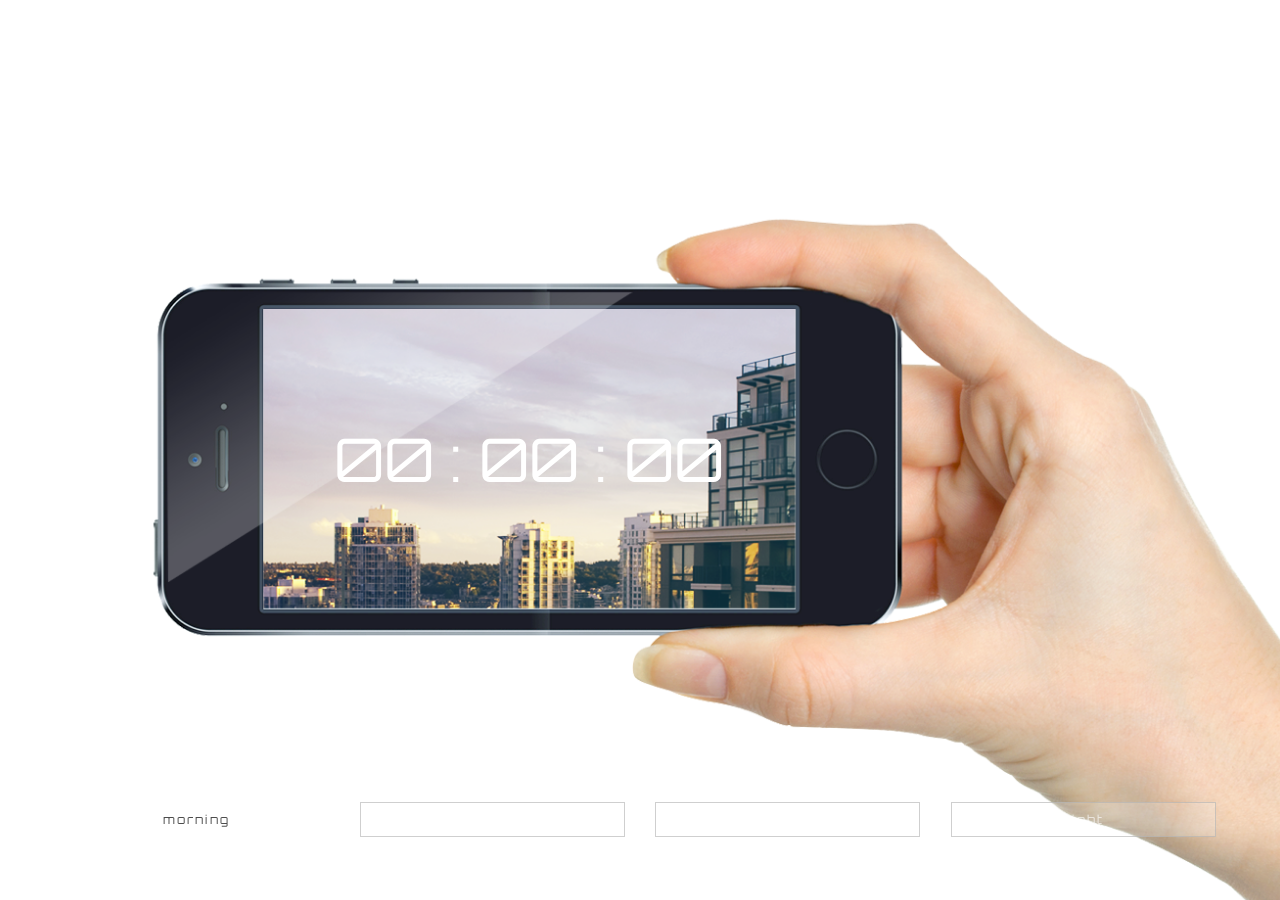
<file: index.html>
﻿<!DOCTYPE html>
<html lang="ko">
<head>
	<meta charset="UTF-8">
	<meta http-equiv="X-UA-Compatible" content="IE=edge">
	<meta name="viewport" content="width=device-width, initial-scale=1.0">
	<title>Time RWD</title>
	<link rel="stylesheet" href="css/style.css">
	<link rel="stylesheet" href="https://fonts.googleapis.com/css2?family=Material+Symbols+Outlined:opsz,wght,FILL,GRAD@48,400,0,0" />
	<script defer src="js/main.js"></script>
</head>
<body>
	<main>
		<img src="img/cloud1.png" alt="" class="sky01">
		<img src="img/cloud2.png" alt="" class="sky02">
		<header>
			<h1>KAIN74</h1>
			<ul class="gnb">
				<li><a href="#none" role="button">About</a></li>
				<li><a href="#none" role="button">Companey</a></li>
				<li><a href="#none" role="button">History</a></li>
				<li><a href="#none" role="button">Commnunity</a></li>
				<li><a href="#none" role="button">Contact us</a></li>
			</ul>
			<ul class="sns">
				<li><a href="#none" role="button"><span class="material-symbols-outlined">phone_iphone</span></a></li>
				<li><a href="#none" role="button"><span class="material-symbols-outlined">mail</span></a></li>
			</ul>
		</header>
		<article>
			<p><strong>Lorem</strong> Ipsum</p>
			<em>Lorem ipsum dolor sit amet consectetur</em>
		</article>
		<figure>
			<div class="screen">
				<em class="am">AM</em>
				<em class="pm">PM</em>
				<span>00</span> : <span>00</span> : <span>00</span>
				<img src="img/cloud1.png" alt="" class="cl1">
				<img src="img/cloud2.png" alt="" class="cl2">
			</div>
		</figure>
		<nav>
			<span class="on">morning</span>
			<span>afternoon</span>
			<span>evening</span>
			<span>night</span>
		</nav>
	</main>	
</body>
</html>
</file>
<file: css/style.css>
@import url(http://fonts.googleapis.com/css?family=Orbitron);
* {
  margin: 0px;
  padding: 0px;
  box-sizing: border-box;
}

ul, ol, li {
  list-style: none;
}

a {
  text-decoration: none;
}

main {
  width: 100%;
  height: 100%;
  position: fixed;
  top: 0px;
  left: 0px;
  background-repeat: no-repeat;
  background-position: center;
  background-size: cover;
}
main.morning {
  background-image: url(../img/bg_morning.jpg);
}
main.morning figure {
  background-image: url(../img/phone_morning.png);
}
main.afternoon {
  background-image: url(../img/bg_afternoon.jpg);
}
main.afternoon figure {
  background-image: url(../img/phone_afternoon.png);
}
main.evening {
  background-image: url(../img/bg_evening.jpg);
}
main.evening figure {
  background-image: url(../img/phone_evening.png);
}
main.night {
  background-image: url(../img/bg_night.jpg);
}
main.night figure {
  background-image: url(../img/phone_night.png);
}
main.dark_text header h1,
main.dark_text header .gnb li a,
main.dark_text header .sns li span,
main.dark_text article p,
main.dark_text article p strong,
main.dark_text article em,
main.dark_text figure .screen {
  color: #222;
  opacity: 1;
}
main .sky01 {
  position: absolute;
  top: -100px;
  left: -50%;
  opacity: 0;
  animation: ani 40s linear 0s infinite;
}
main .sky02 {
  position: absolute;
  top: -50px;
  left: -50%;
  opacity: 0;
  animation: ani 60s linear 10s infinite;
}
main header {
  display: flex;
  width: 90vw;
  position: absolute;
  top: 5vh;
  left: 5vw;
  justify-content: space-between;
  align-items: center;
}
main header h1 {
  font: bold 30px/1 "orbitron";
  color: #fff;
}
main header .gnb {
  display: flex;
}
main header .gnb li {
  margin: 0px 40px;
}
main header .gnb li a {
  font: bold 14px/1 "arial";
  color: #fff;
}
main header .sns {
  display: flex;
}
main header .sns li {
  margin: 0 10px;
}
main header .sns li span {
  font-size: 18px;
  color: #fff;
}
main article {
  width: 40vw;
  position: absolute;
  top: 50%;
  left: 5vw;
  transform: translateY(-50%);
}
main article p {
  font: 4vw/1 "orbitron";
  color: #fff;
  margin-bottom: 10px;
}
main article p strong {
  opacity: 0.7;
}
main article em {
  font: normal 14px/1.2 "arial";
  color: #fff;
  letter-spacing: 2px;
}
main figure {
  width: 1200px;
  height: 800px;
  position: absolute;
  right: -50px;
  top: 50%;
  transform: translateY(-30%);
  background-position: right top;
  background-repeat: no-repeat;
  background-size: contain;
  background-image: url(../img/phone_morning.png);
  z-index: 10;
}
main figure .screen {
  width: 540px;
  height: 300px;
  position: absolute;
  top: 99px;
  left: 129px;
  font: 60px/300px "orbitron";
  color: #fff;
  text-align: center;
  overflow: hidden;
}
main figure .screen em {
  display: block;
  position: absolute;
  top: 100px;
  left: 80px;
  line-height: 1;
  font-size: 20px;
  opacity: 0;
}
main figure .screen em.on {
  opacity: 1;
}
main figure .screen span {
  display: inline-block;
  min-width: 100px;
}
main figure .screen .cl1 {
  width: 600px;
  position: absolute;
  top: 0%;
  left: -50%;
  opacity: 0;
  animation: ani 40s linear 0s infinite;
}
main figure .screen .cl2 {
  width: 600px;
  position: absolute;
  top: 0%;
  left: -50%;
  opacity: 0;
  animation: ani 60s linear 10s infinite;
}
main nav {
  display: flex;
  width: 90vw;
  height: 35px;
  position: absolute;
  left: 5vw;
  bottom: 7vh;
  justify-content: space-between;
  z-index: 20;
}
main nav span {
  display: flex;
  justify-content: center;
  align-items: center;
  width: 23%;
  height: 100%;
  color: #fff;
  font: 12px/1 "orbitron";
  letter-spacing: 2px;
  border: 1px solid #bbb;
  opacity: 0.7;
  background: rgba(255, 255, 255, 0.3);
  transition: 0.5s;
}
main nav span.on {
  color: #000;
  border: 1px solid #fff;
  background: rgba(255, 255, 255, 0.8);
}

@keyframes ani {
  0% {
    left: -50%;
    opacity: 0;
  }
  5% {
    opacity: 0.5;
  }
  95% {
    opacity: 0.5;
  }
  100% {
    left: 80%;
    opacity: 0;
  }
}

/*# sourceMappingURL=style.css.map */
</file>
